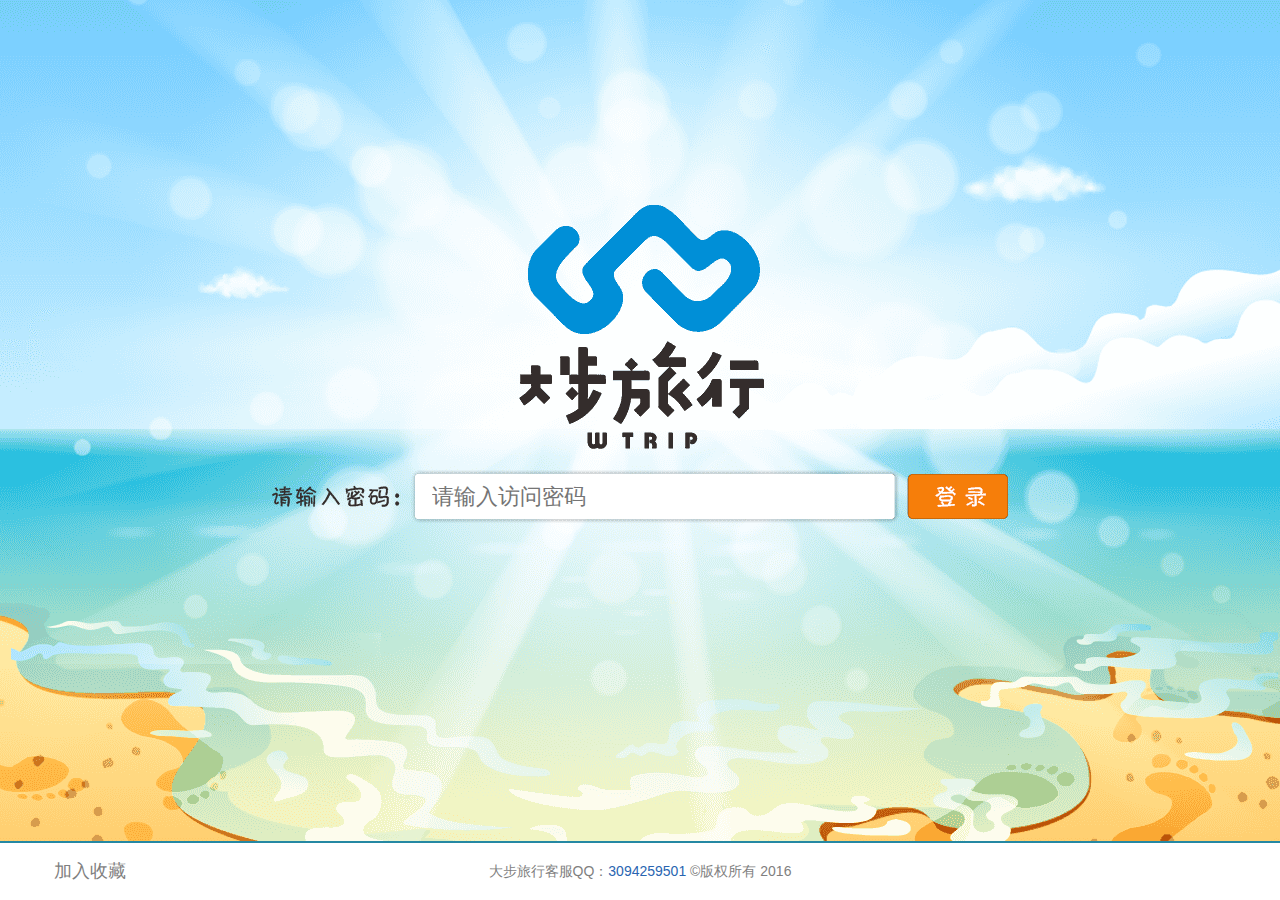
<file: index.html>
<!DOCTYPE html>
<html lang="zh_CN">
<head>
	<meta charset="GBK">
	<meta http-equiv="x-ua-compatible" content="IE=7">
	<title>������</title>
	<script src="jquery-1.11.0.min.js"></script>
	<script src="common.js"></script>
	<link rel="stylesheet" href="common.css">
	<style>
		body {
			margin:0;
			padding:0;
			font-size:12px;
		}
		img {
			display:block;
		}
		input {
			outline:none;
		}
		a{
			text-decoration:none;
			color:#2965b1;
		}
		a:focus {
			outline: thin dotted;
		}

		a:hover{
			color:#FF6600;
			text-decoration:underline;
		}


		#main-panel {
			background: url(images/bg_index.png) 50% 50% no-repeat;
			background-size: cover;
			width:100%;
			height:100%;
		}
		#logo-panel {
			width: 499px;
			height:254px;
			margin:0 auto;
		}

	</style>
	<!--[if IE 6]>
	<script src="DD_belatedPNG_0.0.8a-min.js"></script>
	<script>
		$(document).ready(function(){
			DD_belatedPNG.fix('img');
		});
	</script>
	<![endif]-->

	<script>
		function addFavorite(){
			try {
				window.external.addFavorite(sURL, sTitle);
			} catch (e) {
				try {
					window.sidebar.addPanel(sTitle, sURL, "");
				} catch (e) {
					alert("�����������֧�֣���ʹ�ÿ�ݼ���Ctrl+D�������ղأ�");
				}
			}
		}

		function doSubmit(){
			if ( $('#password').val()=='' ){
				alert('��������������µ�½��');
			}else {
				//console.log('http://www.htyou.com/user/user_login.action?jsoncallback=?&code=lyfx&userPassword=' + $('#password').val() + '&codeType=account&url=www.htyou.com&backurl=tongye.html');
				$.getJSON('http://www.htyou.com/user/user_login.action?jsoncallback=?&code=lyfx&userPassword=' + $('#password').val() + '&codeType=account&url=www.htyou.com&backurl=tongye.html', function (result) {
					if ( result.status=='120302' ){
						//��½�ɹ��Ĵ���
						window.location.href = result.backurl;
					}else{
						//��½ʧ�ܵĴ���
						$('#checkcode').val('');
						alert('�ʺŴ�������ϵ����Ա');
					}
				});
			}
		}
	</script>
</head>
<body>
	<!--���������-->
	<div id="main-panel">
		<style>
			#login-panel {
				width: 746px;
				height: 55px;
				margin: 0 auto;
				position: relative;
				background-image: url(./images/bg_login.png);
				margin-top: 15px;
			}
			#login-panel #password {
				position: absolute;
				border: 0;
				left: 155px;
				top: 8px;
				width: 445px;
				height: 19px;
				padding: 10px;
				font: 22px/1.5 "Microsoft Yahei",Arial;
				z-index: 999;
			}
			#login-button {
				background-color: rgba(0,0,0,0);
				position: absolute;
				border: 0;
				left: 641px;
				top: 5px;
				width: 100px;
				height: 45px;
				z-index: 999;
				cursor: pointer;
			}
		</style>
		<img id="logo-panel" src="images/logo_index.png" alt="������">
		<div id="login-panel">

			<input id="password" type="text" placeholder="�������������">
			<div id="login-button" onclick="doSubmit()"> </div>
		</div>
	</div>
	<!--/���������-->
	<!--ҳ��-->
	<style>
		#footer {
			width: 100%;
			height:57px;
			border-top:2px solid #2588A3;
			background-color:#FFF;
			position: fixed;
			bottom:0;
			left:0;
			text-align: center;
			font:14px/57px "Microsoft Yahei",Arial;
			color:#7F7F7F;
		}
		#footer span {
			font:18px/57px "Microsoft Yahei",Arial;
			padding:0 3em;
			vertical-align: middle;
			cursor:pointer;
			position:absolute;
			left:0;
			top:0;
		}
	</style>
	<div id="footer">
			<span onclick="javascript:addFavorite();">�����ղ�</span>
			�����пͷ�QQ��<a href="tel:">3094259501</a> &copy;��Ȩ���� 2016
	</div>
	<!--/ҳ��-->
	<script>
		function resizeMain(){
			$('#main-panel').width($(window).innerWidth());
			$('#main-panel').height($(window).innerHeight());

			$('#logo-panel').css({'padding-top':($(window).innerHeight()-500)/2});
		}
		$(window).resize(function(){
			resizeMain();
		});
		$(document).ready(function(){
			resizeMain();
		});
	</script>
</body>
</html>
</file>
<file: common.css>
.ms-controller {
	visibility: hidden;
}
</file>
